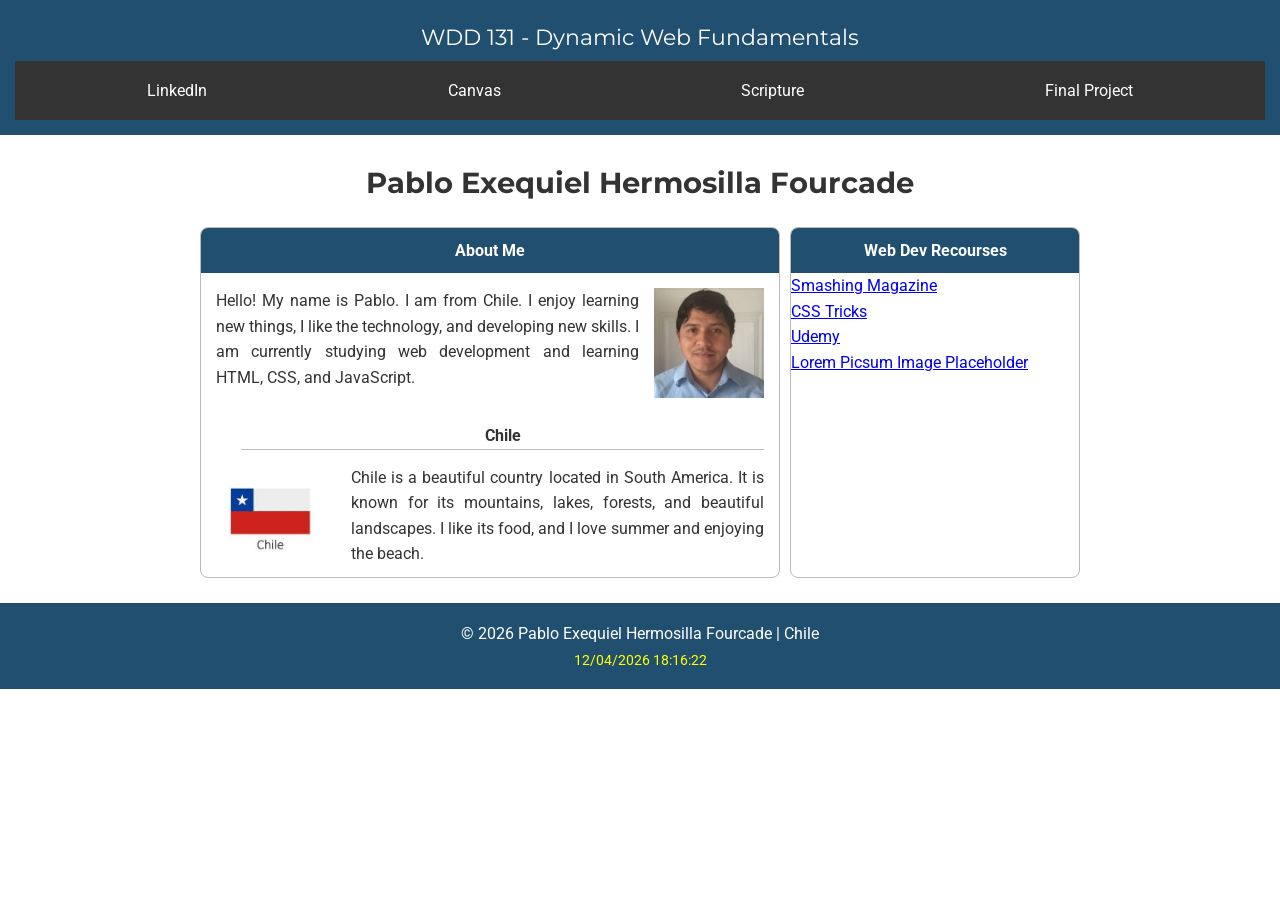
<file: index.html>
<!DOCTYPE html>
<html lang="en">
<head>
    <meta charset="UTF-8">
    <meta name="viewport" content="width=device-width, initial-scale=1.0">
    <title>WDD 131 - Dynamic Web Fundamentals - Pablo Hermosilla</title>
    <meta name="description" content="WDD 131 - Dynamic Web Fundamentals. Pablo Hermosilla">
    <meta name="author" content="Pablo Hermosilla">
    <link rel="preconnect" href="https://fonts.googleapis.com">
    <link rel="preconnect" href="https://fonts.gstatic.com" crossorigin>
    <link href="https://fonts.googleapis.com/css2?family=Roboto:wght@400;500;700&family=Montserrat:wght@400;500;600;700&display=swap" rel="stylesheet">
    <link rel="stylesheet" href="week01/styles/base.css">
    <script src="week01/scripts/getdates.js" defer></script>
</head>
<body>
    <header>
        <span id="course-title">WDD 131 - Dynamic Web Fundamentals</span>
        <nav>
            <a href="https://www.linkedin.com/in/pablohermosilla/" target="_blank">LinkedIn</a>
            <a href="https://www.byupw.instructure.com" target="_blank">Canvas</a>
            <a href="https://www.churchofjesuschrist.org/study/scriptures/bofm/2-ne/4?lang=spa" target="_blank">Scripture</a>
            <a href="#">Final Project</a>
        </nav>
    </header>
    <main>
        <h1>Pablo Exequiel Hermosilla Fourcade</h1>
        <div class="content">
            <section class="card about me">
                <h2>About Me</h2>
                <div class="about-content">
                    <img class="profile" src="week01/images/profile.jpg" alt="pablo photo">
                    <p>
                       Hello! My name is Pablo. I am from Chile.
                        I enjoy learning new things, I like the 
                        technology, and developing new skills.
                        I am currently studying web development and 
                        learning HTML, CSS, and JavaScript. 
                    </p>
                    
                </div>
            

                <div class="country">
                    <h3>Chile</h3>
                        <div class="country-content">
                        <img class="flag" src="week01/images/flag.jpg" alt="chile photo">
                        <p>
                            Chile is a beautiful country located in
                            South America. It is known for its
                            mountains, lakes, forests, and beautiful
                            landscapes. I like its food, and I love summer 
                            and enjoying the beach.
                        </p>   
                        </div>
                </div>
            </section>
            <section class="card recourses">
                <h2>Web Dev Recourses</h2>
                    <ul>
                        <li><a href="https://www.smashingmagazine.com/">Smashing Magazine</a></li>
                        <li><a href="https://css-tricks.com/">CSS Tricks</a></li>
                        <li><a href="https://www.udemy.com/">Udemy</a></li>
                        <li><a href="https://picsum.photos/">Lorem Picsum Image Placeholder</a></li>
                    </ul>
            </section>
        </div>
    </main>
    <footer>
        <p>
             &copy; <span id="currentyear"></span>
            Pablo Exequiel Hermosilla Fourcade |
            Chile
        </p>
        <p id="lastModified"></p>
    </footer>
   
</body>
</html>
</file>
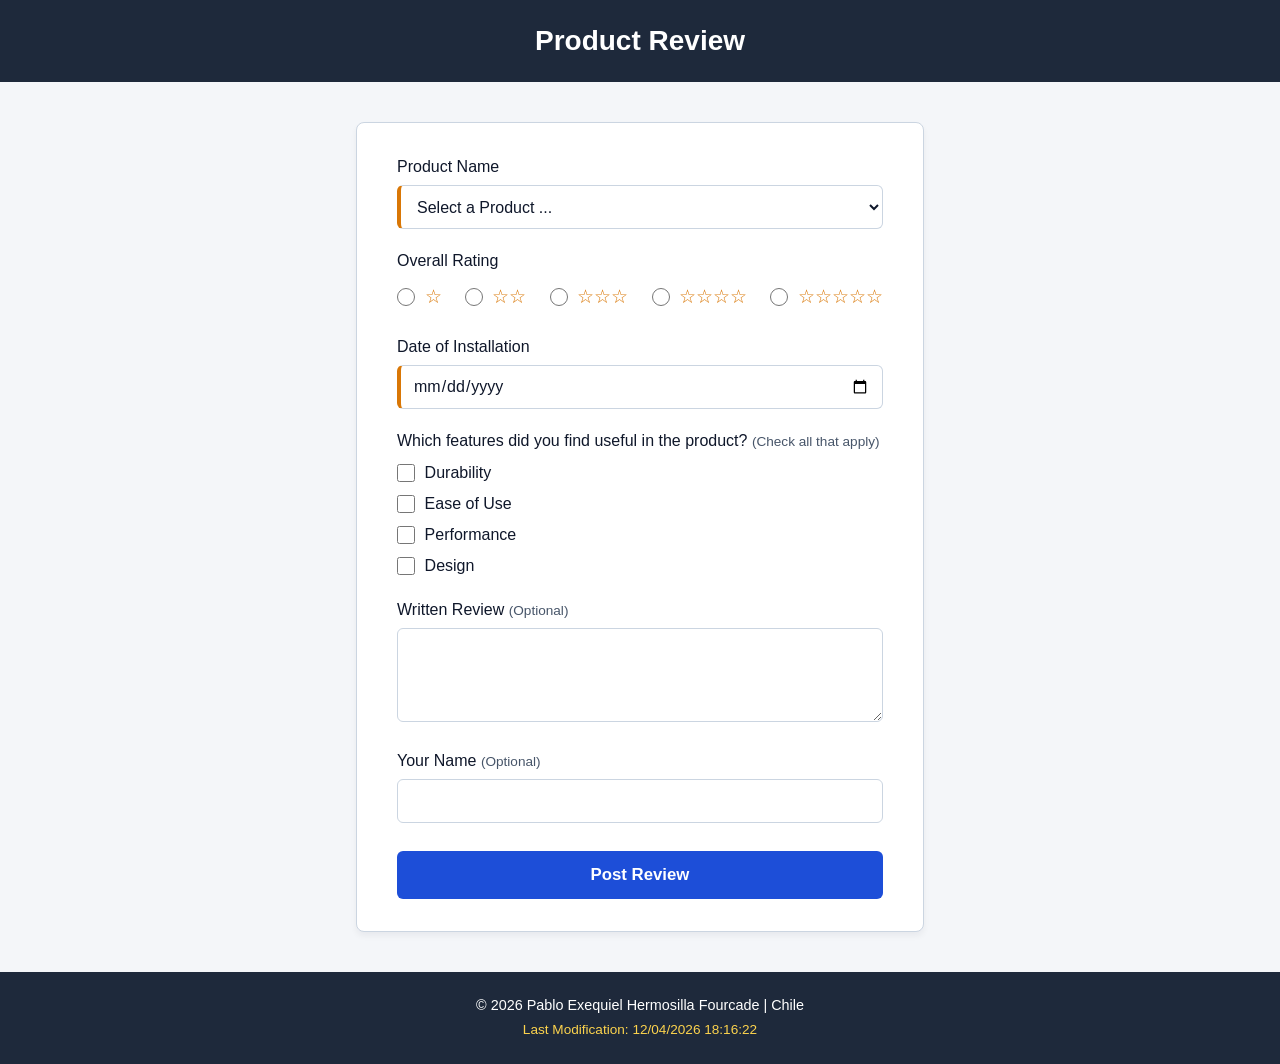
<file: form.html>
<!DOCTYPE html>
<html lang="en">
<head>
    <meta charset="UTF-8">
    <meta name="viewport" content="width=device-width, initial-scale=1.0">
    <title>Form Product</title>
    <meta name="description" content="WDD 131 - Page about Form Product. Pablo Hermosilla">
    <meta name="author" content="Pablo Hermosilla">
    <link rel="preconnect" href="https://googleapis.com">
    <link rel="preconnect" href="https://gstatic.com" crossorigin>
    <link rel="stylesheet" href="styles/form.css">
    <script src="scripts/form.js" defer></script>
</head>
<body>
    <header>
        <h1>Product Review</h1>
    </header>

    <main>
        <form action="review.html" method="get">
            <!-- 1. Product Name -->
            <label for="productName">Product Name</label>
            <select name="productName" id="productName" required>
                <option value="" disabled selected>Select a Product ...</option>
            </select>

            <!-- 2. Overall Rating -->
            <div>Overall Rating</div>
            <div class="stars">
                <label for="onestar"><input type="radio" id="onestar" name="stars" value="1" required>&star;</label>
                <label for="twostar"><input type="radio" id="twostar" name="stars" value="2" required>&star;&star;</label>
                <label for="threestar"><input type="radio" id="threestar" name="stars" value="3" required>&star;&star;&star;</label>
                <label for="fourstar"><input type="radio" id="fourstar" name="stars" value="4" required>&star;&star;&star;&star;</label>
                <label for="fivestar"><input type="radio" id="fivestar" name="stars" value="5" required>&star;&star;&star;&star;&star;</label>
            </div>

            <!-- 3. Date of Installation -->
            <label for="installDate">Date of Installation</label>
            <input type="date" id="installDate" name="installDate" required>

            <!-- 4. Useful Features -->
            <div>Which features did you find useful in the product? <span>(Check all that apply)</span></div>
            <label for="durability"><input type="checkbox" id="durability" name="features" value="durability"> Durability</label>
            <label for="ease"><input type="checkbox" id="ease" name="features" value="ease"> Ease of Use</label>
            <label for="performance"><input type="checkbox" id="performance" name="features" value="performance"> Performance</label>
            <label for="design"><input type="checkbox" id="design" name="features" value="design"> Design</label>

            <!-- 5. Written Review -->
            <label for="review">Written Review <span>(Optional)</span></label>
            <textarea id="review" name="review" rows="4"></textarea>

            <!-- 6. User Name -->
            <label for="userName">Your Name <span>(Optional)</span></label>
            <input type="text" id="userName" name="userName">

            <!-- 7. Submit Button -->
            <input type="submit" value="Post Review">
        </form>
    </main>

    <footer>
        <p>
            &copy; <span id="currentyear"></span>
            Pablo Exequiel Hermosilla Fourcade |
            Chile
        </p>
        <p id="lastModified"></p>
    </footer>
</body>
</html>
</file>
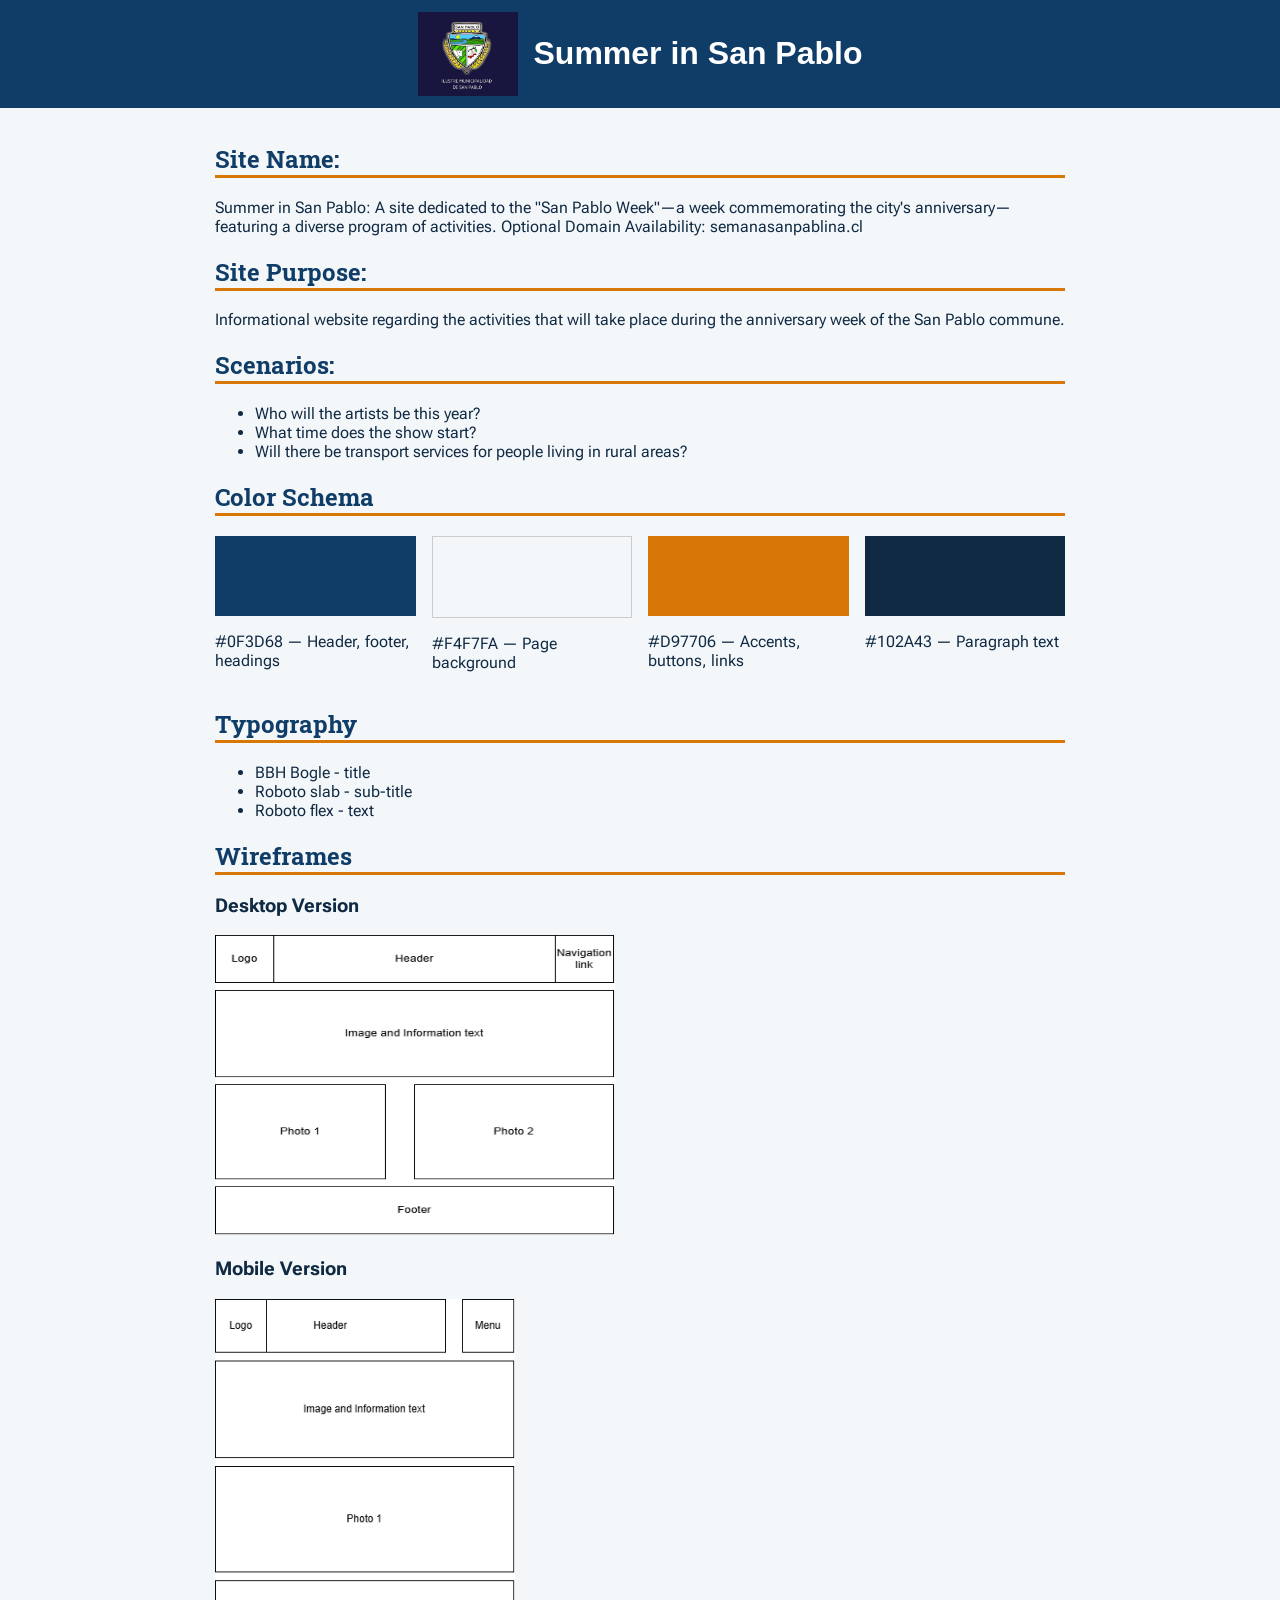
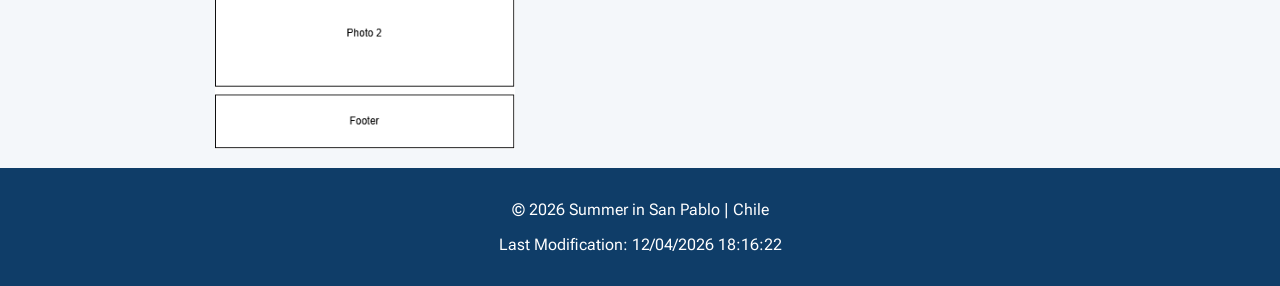
<file: project/siteplan.html>
<!DOCTYPE html>
<html lang="en">
<head>
    <meta charset="UTF-8">
    <meta name="viewport" content="width=device-width, initial-scale=1.0">
    <title>Site Plan - Summer in San Pablo</title>
    <meta name="description" content="Site plan for information about summer in San Pablo city - Chile.">
    <meta name="author" content="Pablo Hermosilla">
    <link rel="preconnect" href="https://fonts.googleapis.com">
    <link rel="preconnect" href="https://fonts.gstatic.com" crossorigin>
    <link href="https://fonts.googleapis.com/css2?family=BBH+Bogle&family=Roboto+Flex:opsz,wght,XOPQ,XTRA,YOPQ,YTDE,YTFI,YTLC,YTUC@8..144,100..1000,96,468,79,-203,738,514,712&family=Roboto+Slab:wght@100..900&display=swap" rel="stylesheet">
    <link rel="stylesheet" href="styles/siteplan.css">
    <script src="scripts/siteplan.js" defer></script>
 
</head>
<body>
    <header>
        <h1><img src="images/logo-san-pablo.jpg" alt="logo San Pablo" width="250" height="250"> Summer in San Pablo</h1>
    </header>

    <main>
        <h2>Site Name:</h2>
        <p>Summer in San Pablo: A site dedicated to the "San Pablo Week"—a week
            commemorating the city's anniversary—featuring a diverse program of activities.
        
        Optional Domain Availability: semanasanpablina.cl</p>    

        <h2>Site Purpose:</h2>
        <p>Informational website regarding the activities that will take place during
            the anniversary week of the San Pablo commune.</p>

        <h2>Scenarios:</h2>
        <ul>
            <li>Who will the artists be this year?</li>
            <li>What time does the show start?</li>
            <li>Will there be transport services for people living in rural areas?</li> 
        </ul>

        <h2>Color Schema</h2>
        <div class="color-palette">
            <div class="color-card">
                <div class="schema-primary"></div>
                <p>#0F3D68 — Header, footer, headings</p>   
            </div>

            <div class="color-card">
                <div class="schema-bg"></div>
                <p>#F4F7FA — Page background</p>
            </div>

            <div class="color-card">
                <div class="schema-accent"></div>
                <p>#D97706 — Accents, buttons, links</p>
            </div>

            <div class="color-card">
                <div class="schema-text"></div>
                <p>#102A43 — Paragraph text</p>
            </div>
        </div> 
        <h2>Typography</h2>
        <ul>
            <li>BBH Bogle - title</li>
            <li>Roboto slab - sub-title</li>
            <li> Roboto flex - text</li>
        </ul>

        <h2>Wireframes</h2>
        <h3>Desktop Version</h3>
        <img src="images/desktop-version.png" alt="desktop version" width="400" height="300">
        <h3>Mobile Version</h3>
        <img src="images/mobile-version.png" alt="mobile version" width="300" height="450">
    </main>

     <footer>
         <p>
             &copy; <span id="currentyear"></span>
            Summer in San Pablo |
            Chile
        </p>
        <p id="lastModified"></p>
    </footer>
</body>
</html>
</file>
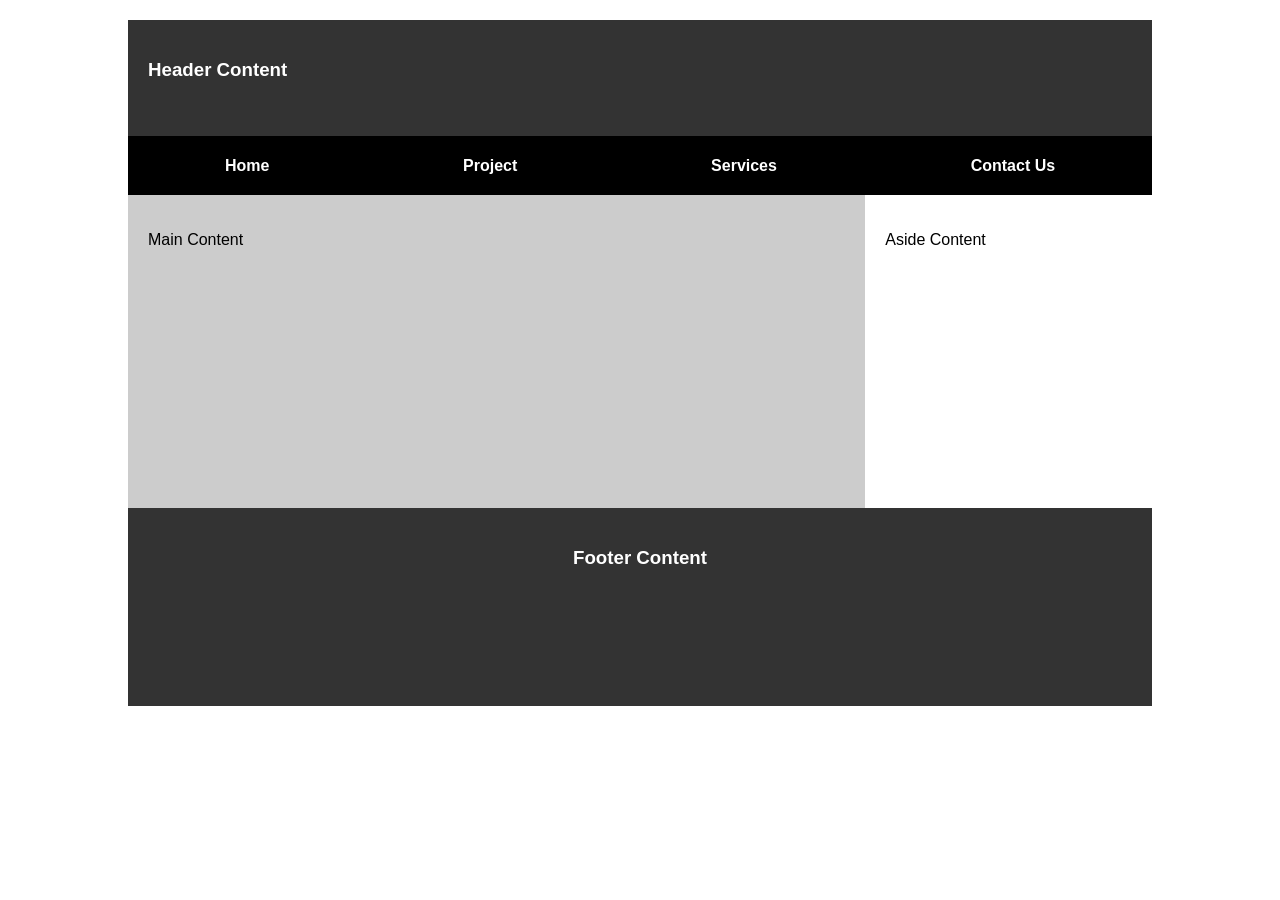
<file: week01/basic-layout.html>
<!DOCTYPE html>
<html lang="en">
<head>
    <meta charset="UTF-8">
    <meta name="viewport" content="width=device-width, initial-scale=1.0">
    <title>Pablo Hermosilla WDD 131</title>
    <link rel="stylesheet" href="styles/layout.css">
</head>
<body>
    <div class="contenedor">
        <header>
            <h3> Header Content </h3>
        </header>
        <nav>
            <a href="#">Home</a>
            <a href="#">Project</a>
            <a href="#">Services</a>
            <a href="#">Contact Us</a>
        </nav>

        <div class="content">
            <main>
                <p>Main Content</p>
            </main>
            <aside>
                <p>Aside Content</p>
            </aside>
        </div>
        <footer>
            <h3>Footer Content</h3>
        </footer>
    </div>
</body>
</html>
</file>
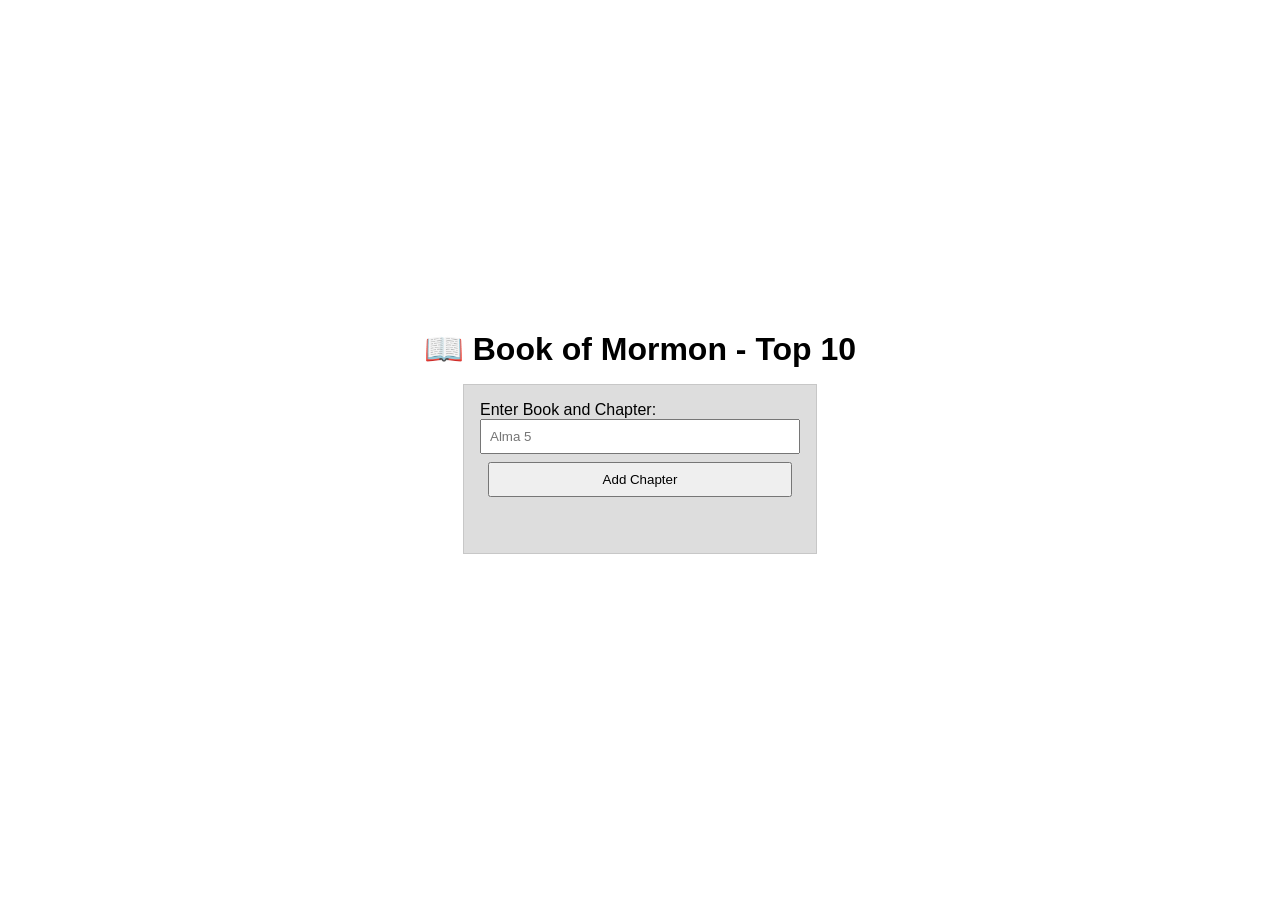
<file: week02/bom.html>
<!DOCTYPE html>
<html lang="en">
<head>
    <meta charset="UTF-8">
    <meta name="viewport" content="width=device-width, initial-scale=1.0">
    <link rel="stylesheet" href="styles/bom.css">
    
    <title>BOM</title>
</head>
<body>
    <h1>📖 Book of Mormon - Top 10</h1>
<main>
	<label for="favchap">Enter Book and Chapter: </label>
	<input type="text" id="favchap" placeholder="Alma 5">
	<button type="submit">Add Chapter</button>
	<ul id="list"></ul>
    
</main>
<script src="scripts/bom.js" defer></script>
</body>
</html>
</file>
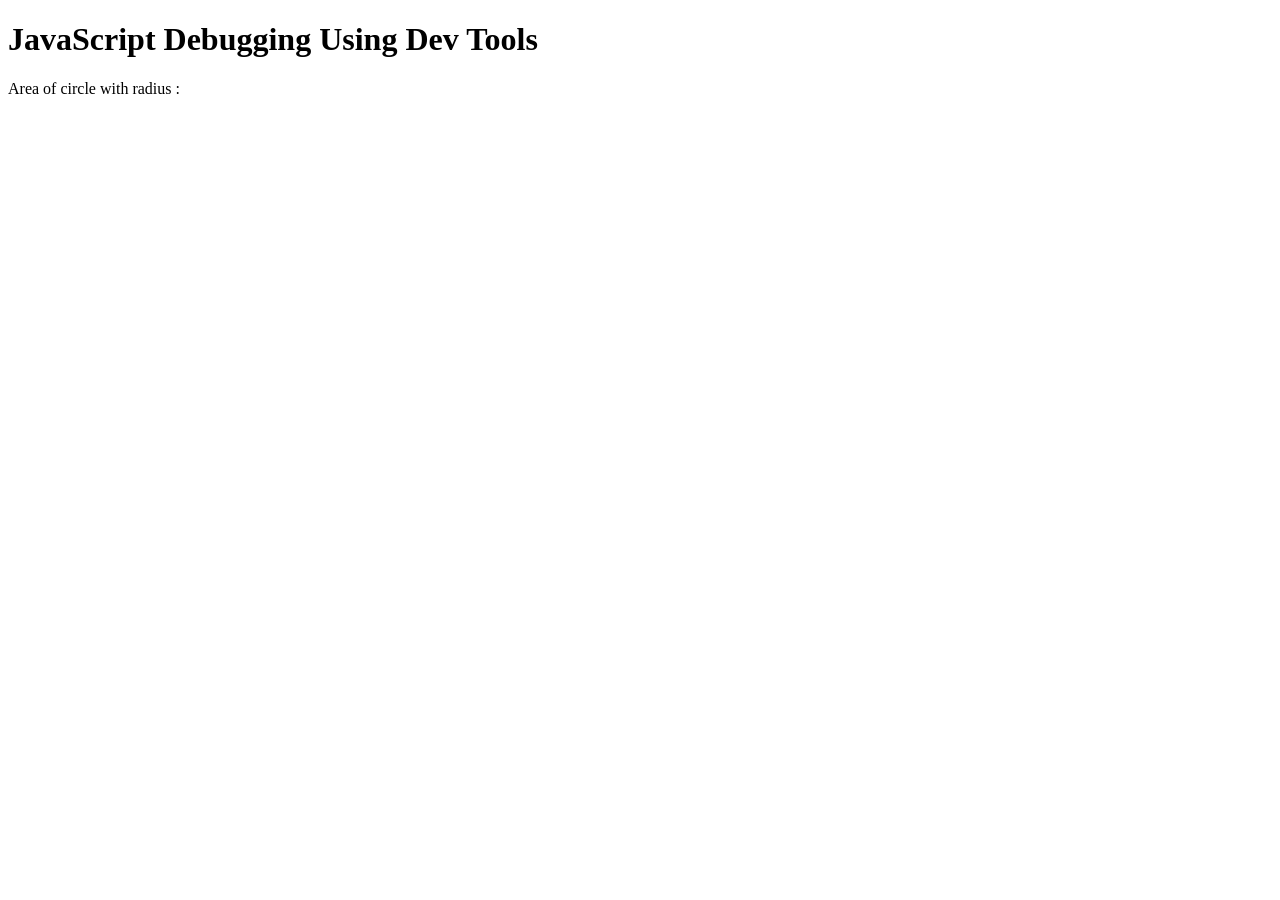
<file: week02/debugging.html>
<!DOCTYPE html>
<html lang="en">
<head>
    <meta charset="UTF-8">
    <meta name="viewport" content="width=device-width, initial-scale=1.0">
    <title>Document</title>
    <script src="scripts/debugging.js" defer></script>
</head>
<body>
    <h1>JavaScript Debugging Using Dev Tools</h1>
    <p>Area of circle with radius <span id="radius"></span>: <span id="area"></span></p>
</body>
</html>
</file>
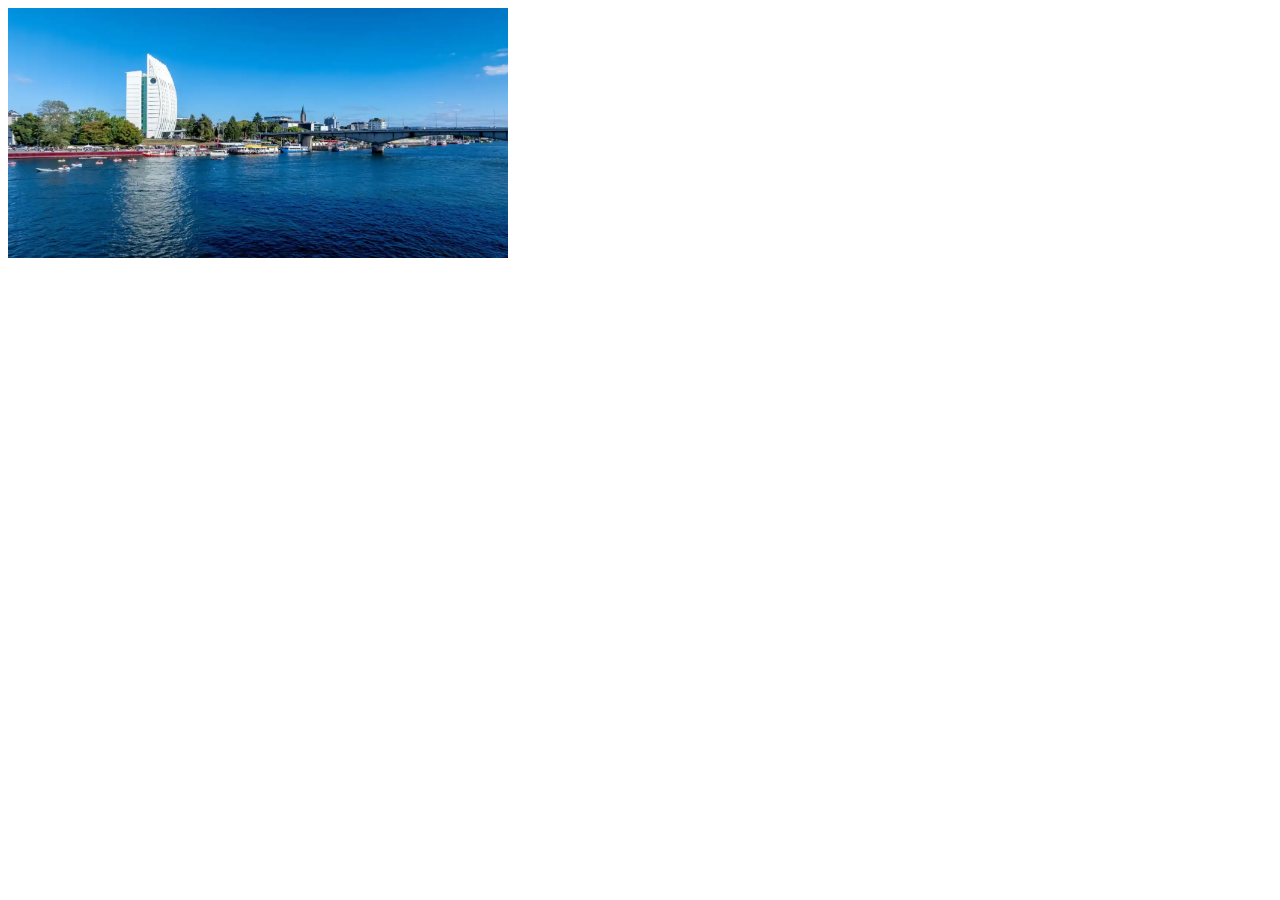
<file: week03/responsive-images.html>
<!DOCTYPE html>
<html lang="en">
<head>
    <meta charset="UTF-8">
    <meta name="viewport" content="width=device-width, initial-scale=1.0">
    <title>Document</title>
</head>
<body>
    <main>
        <div class="hero">
            <picture>
                <source srcset="images/hero-large.webp" media="(min-width: 1000px)">
                <source srcset="images/hero-medium.webp" media="(min-width: 500px)">
                 <img src="images/hero-small.webp" alt="Temple Concepcion Chile" width="500" height="250">
            </picture>
        </div>
    </main>
    
</body>
</html>
</file>
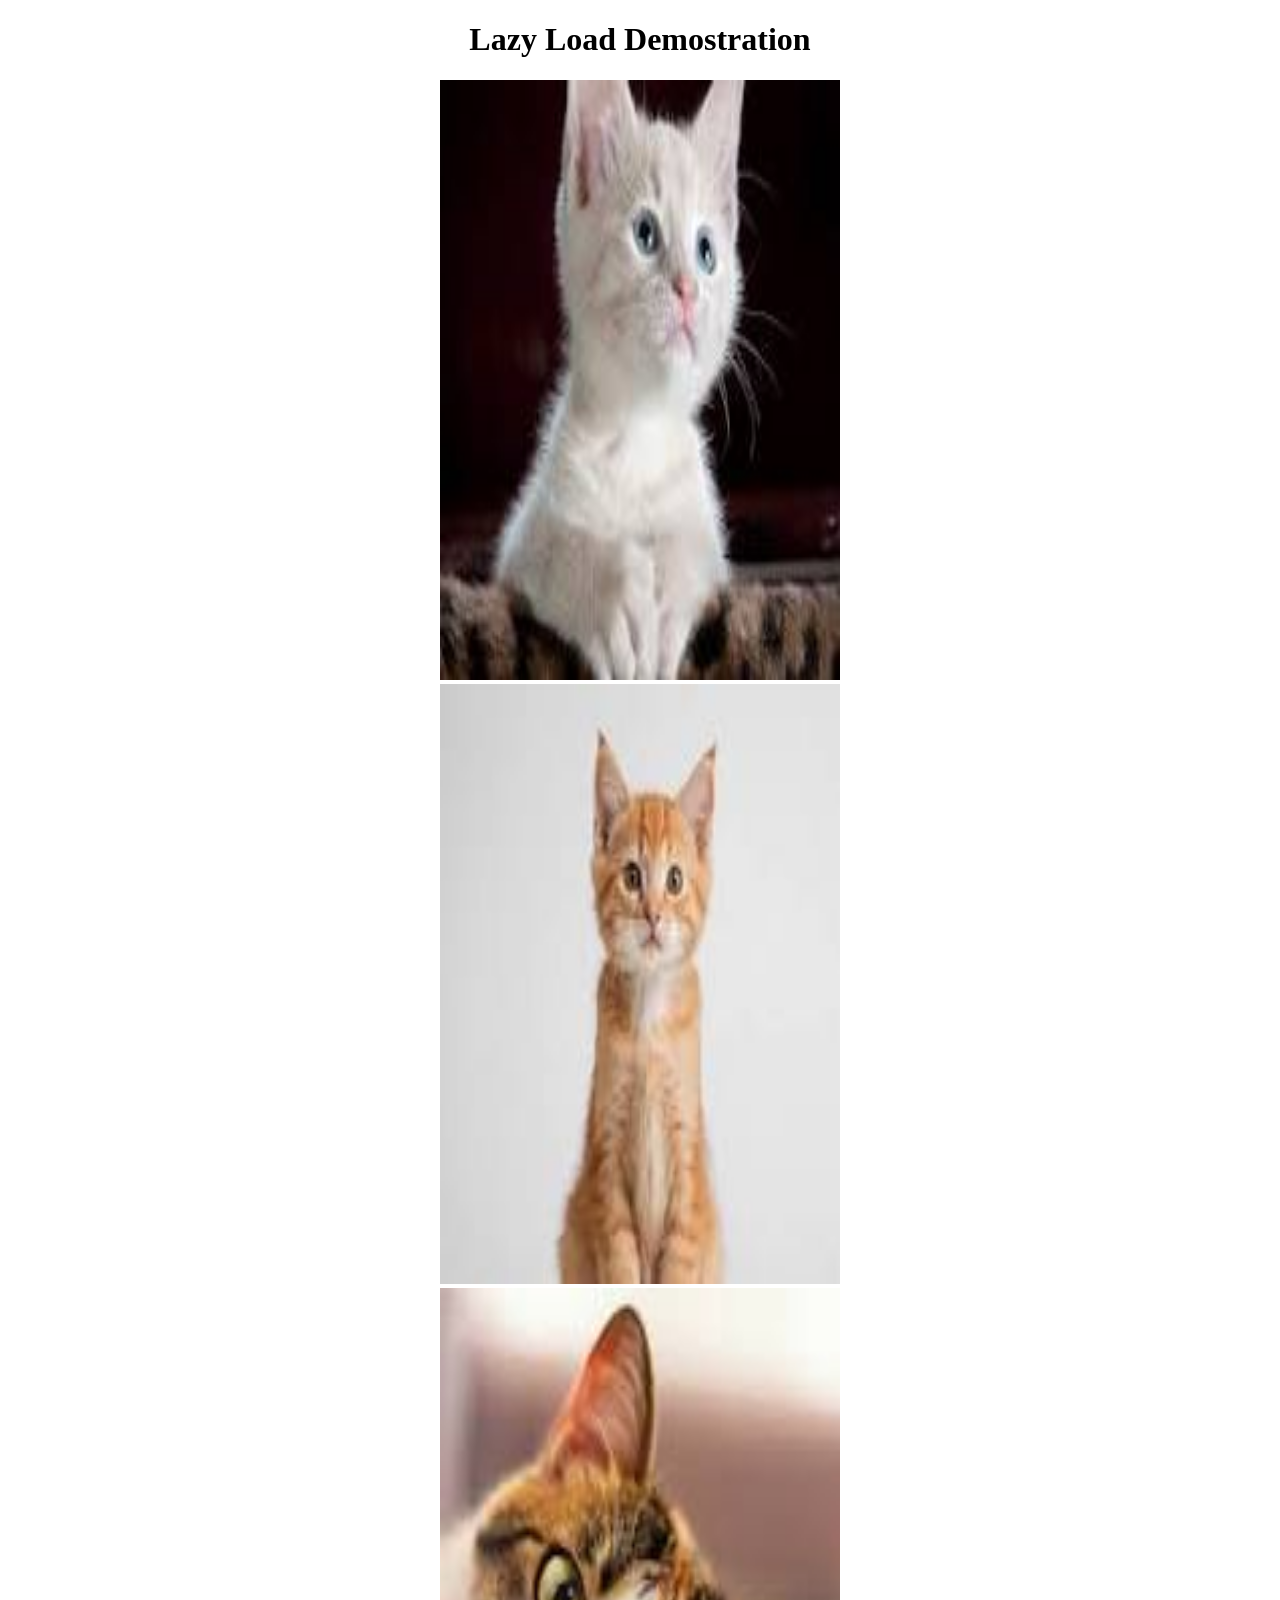
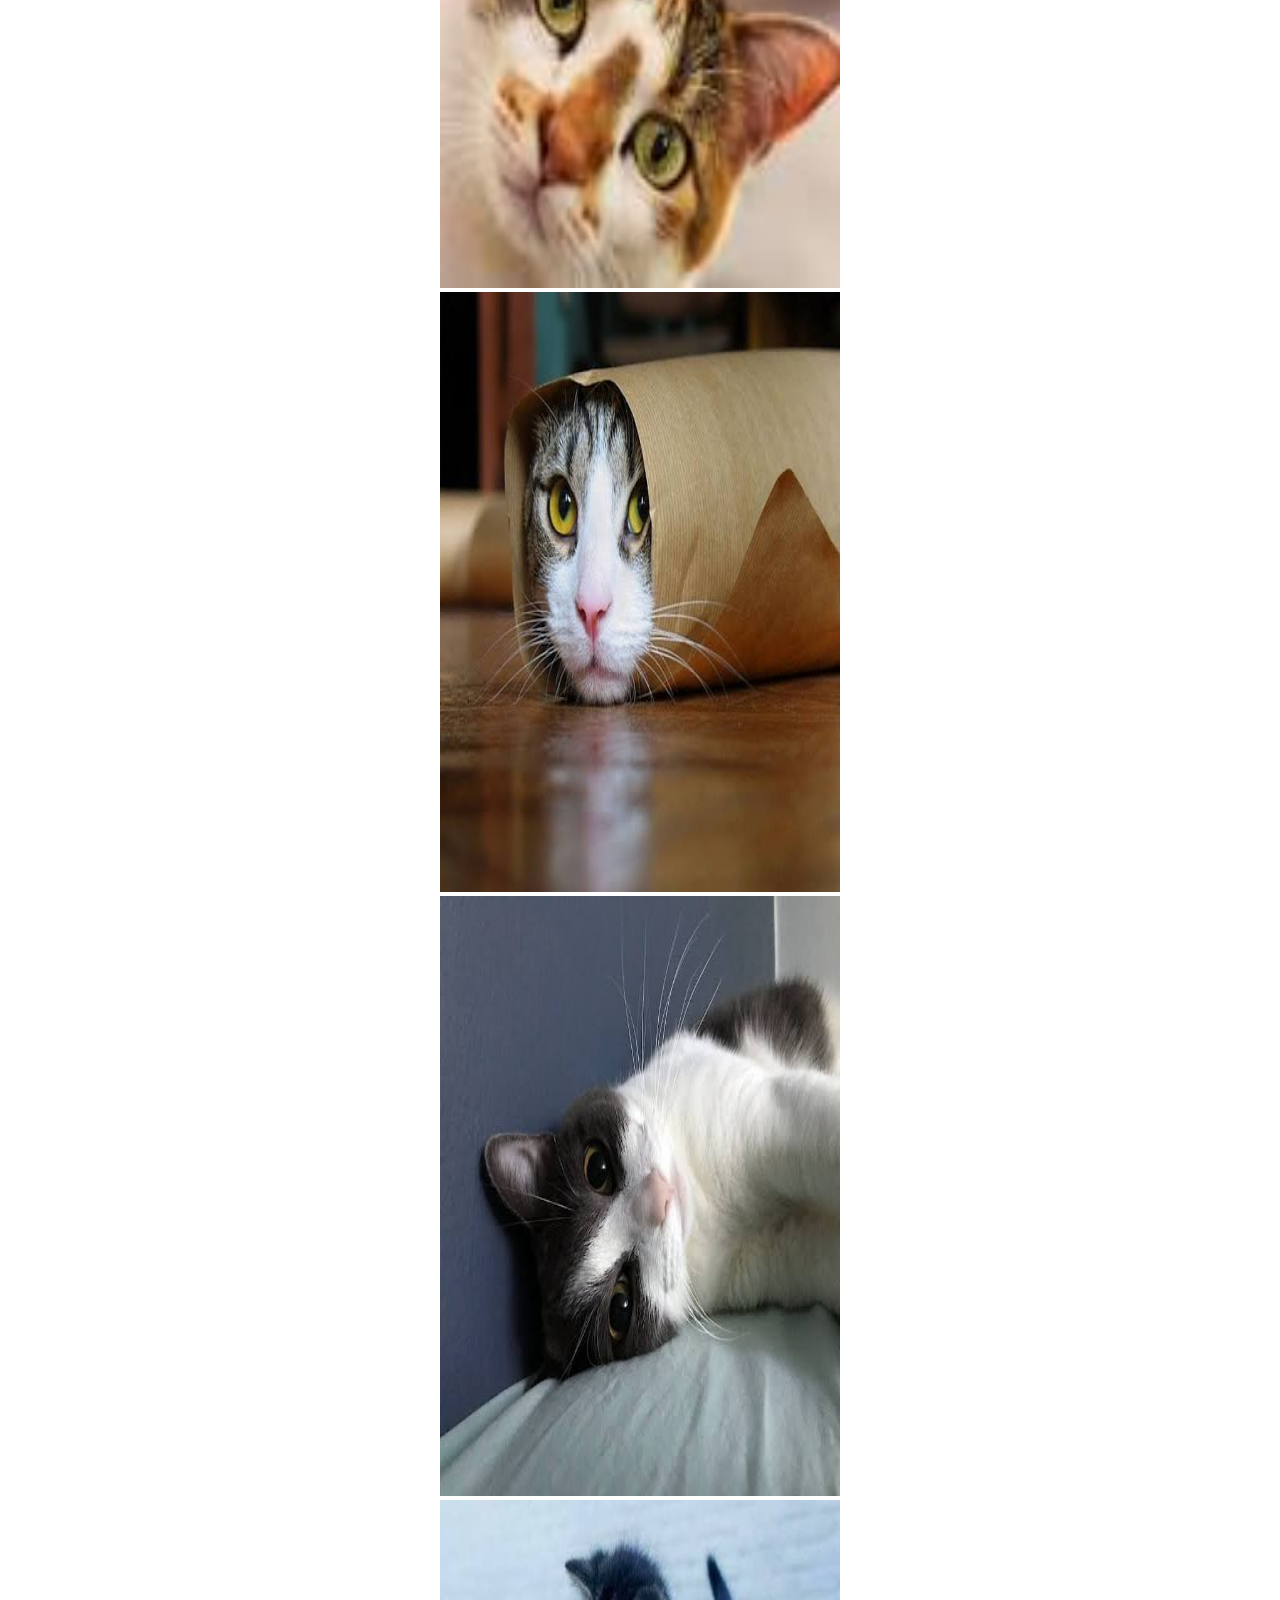
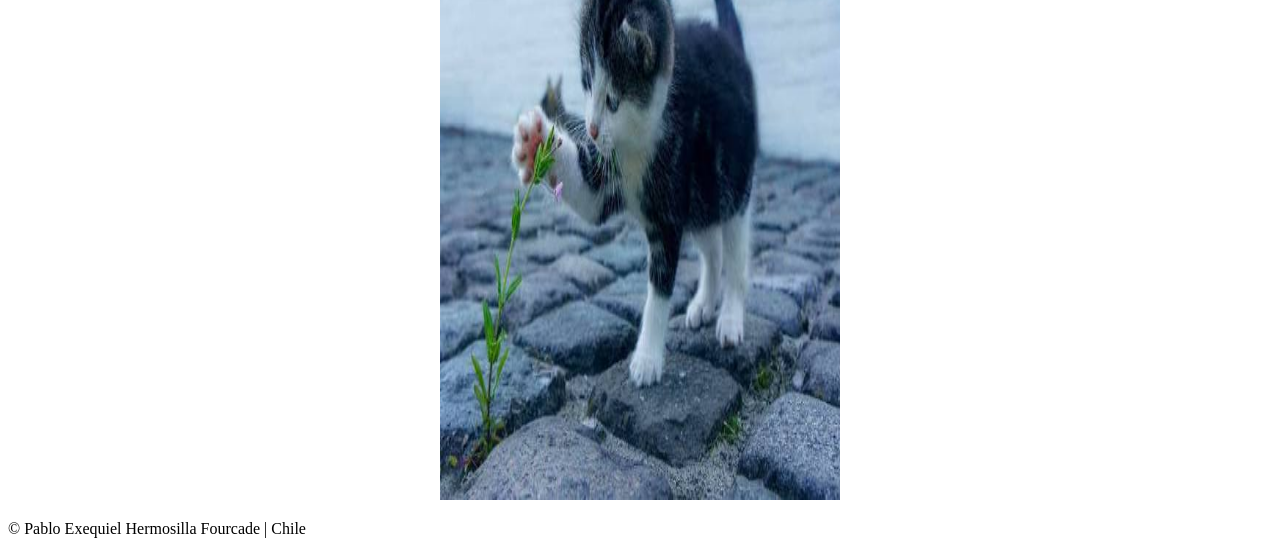
<file: week04/lazyload.html>
<!DOCTYPE html>
<html lang="en">
<head>
    <meta charset="UTF-8">
    <meta name="viewport" content="width=device-width, initial-scale=1.0">
    <title>Lazy load demostration</title>
    <meta name="author" content="Pablo Hermosilla">
    <link rel="stylesheet" href="styles/lazyload.css">
</head>

<body>
    <header>
        <h1>Lazy Load Demostration</h1>
    </header>

    <main>
        <picture>
            <img src="images/gato1.jpg" alt="image gato 1" loading="lazy" width="400" height="600">
        </picture>
        <picture>
            <img src="images/gato2.jpg" alt="image gato 2" loading="lazy" width="400" height="600">
        </picture>
        <picture>
            <img src="images/gato3.jpg" alt="image gato 3" loading="lazy" width="400" height="600">
        </picture>
        <picture>
            <img src="images/gato4.jpg" alt="image gato 4" loading="lazy" width="400" height="600">
        </picture>
        <picture>
            <img src="images/gato5.jpg" alt="image gato 5" loading="lazy" width="400" height="600">
        </picture>
        <picture>
            <img src="images/gato6.jpg" alt="image gato 6" loading="lazy" width="400" height="600">
        </picture>
    </main>

    <footer>
        <p>
             &copy; <span id="currentyear"></span>
            Pablo Exequiel Hermosilla Fourcade |
            Chile
        </p>
        <p id="lastModified"></p>
    </footer>
    
</body>
</html>
</file>
<file: week01/styles/base.css>
/* GENERAL */

* {
    margin: 0;
    padding: 0;
    box-sizing: border-box;
}

body {
    font-family: 'Roboto', sans-serif;
    color: #333;
    line-height: 1.6;
}


/* HEADER */

header {
    background-color: #214f70;
    color: white;
    padding: 15px;
}

#course-title {
    display: block;
    text-align: center;
    font-family: 'Montserrat', sans-serif;
    font-size: 1.4rem;
    padding: 5px;
}


/* NAVIGATION */

nav {
    display: flex;
    justify-content: space-around;
    align-items: center;
    background-color: #333;
    padding: 12px;
}

nav a {
    color: white;
    text-decoration: none;
    padding: 5px 15px;
    transition: 0.3s;
}

nav a:hover {
    background-color: #214f70;
    color: white;
    border-radius: 4px;
}


/* MAIN */

main {
    max-width: 900px;
    margin: 25px auto;
    padding: 0 10px;
}

h1 {
    text-align: center;
    font-family: 'Montserrat', sans-serif;
    font-size: 1.8rem;
    margin-bottom: 20px;
}


/* MAIN GRID */

.content {
    display: grid;
    grid-template-columns: 2fr 1fr;
    gap: 10px;
    align-items: stretch;
}


/* CARDS */

.card {
    border: 1px solid #bbb;
    border-radius: 8px;
    overflow: hidden;
}

.card h2 {
    background-color: #214f70;
    color: white;
    text-align: center;
    font-size: 1rem;
    padding: 10px;
}


/* ABOUT ME */

.about-content {
    padding: 15px;
    min-height: 140px;
}

.about-content p {
    text-align: justify;
}

img.profile {
    width: 110px !important;
    height: auto !important;
    float: right;
    margin: 0 0 10px 15px;
    object-fit: cover;
}


/* COUNTRY */

.country {
    clear: both;
    padding: 10px 15px;
}

.country h3 {
    text-align: center;
    border-bottom: 1px solid #bbb;
    margin: 0 0 15px 25px;
    font-size: 1rem;
}

.country-content {
    display: grid;
    grid-template-columns: 120px 1fr;
    gap: 15px;
    align-items: center;
}

img.flag {
    width: 110px;
    height: auto;
    object-fit: contain;
}

.country-content p {
    text-align: justify;
}


/* RESOURCES */

.resources ul {
    padding: 90px 20px 20px 35px;
}

.resources li {
    margin-bottom: 3px;
}

.resources a {
    color: blue;
}


/* FOOTER */

footer {
    background-color: #214f70;
    color: white;
    text-align: center;
    padding: 15px;
    margin-top: 20px;
}

footer p {
    margin: 3px;
}

#lastModified {
    color: yellow;
    font-size: 0.85rem;
}


/* RESPONSIVE */

@media screen and (max-width: 650px) {

    .content {
        grid-template-columns: 1fr;
    }

    nav {
        flex-direction: column;
        gap: 10px;
    }

    .country-content {
        grid-template-columns: 1fr;
        text-align: center;
    }

    .flag {
        margin: auto;
    }

}
</file>
<file: styles/form.css>
:root {
    --bg-page: #F4F6F9;
    --slate-dark: #1E293B;
    --card-bg: #FFFFFF;
    --text-main: #0F172A;
    --text-muted: #475569;
    --border-color: #CBD5E1;
    --primary-btn: #1D4ED8;
    --primary-hover: #1E40AF;
    --accent-amber: #D97706;
}

* {
    box-sizing: border-box;
    margin: 0;
    padding: 0;
}

body {
    font-family: 'Poppins', sans-serif;
    background-color: var(--bg-page);
    color: var(--text-main);
    line-height: 1.5;
    display: flex;
    flex-direction: column;
    min-height: 100vh;
}

header, footer {
    background-color: var(--slate-dark);
    color: #FFFFFF;
    text-align: center;
    padding: 1.25rem 1rem;
}

header h1 {
    font-size: 1.75rem;
    font-weight: 700;
}

main {
    flex: 1;
    width: 100%;
    max-width: 540px;
    margin: 1.5rem auto;
    padding: 0 1rem;
}

/* Tarjeta del Formulario y de Confirmación (review.html) */
form, .confirmation-card {
    background-color: var(--card-bg);
    border: 1px solid var(--border-color);
    border-radius: 8px;
    padding: 1.5rem;
    box-shadow: 0 4px 6px rgba(15, 23, 42, 0.05);
}

/* Etiquetas y encabezados de grupo (Proximidad y Alineación) */
form > label,
form > div:not(.stars) {
    display: block;
    font-weight: 500;
    margin-top: 1.25rem;
    margin-bottom: 0.4rem;
    color: var(--text-main);
}

form > label:first-child {
    margin-top: 0;
}

label span,
div span {
    font-weight: 400;
    font-size: 0.85rem;
    color: var(--text-muted);
}

/* Entradas de texto, select y textarea (Repetición y Usabilidad) */
select,
input[type="date"],
input[type="text"],
textarea {
    width: 100%;
    min-height: 44px;
    padding: 0.6rem 0.75rem;
    font-family: inherit;
    font-size: 1rem;
    color: var(--text-main);
    background-color: #FFFFFF;
    border: 1px solid var(--border-color);
    border-radius: 6px;
    transition: border-color 0.2s, box-shadow 0.2s;
}

select:focus,
input:focus,
textarea:focus {
    outline: none;
    border-color: var(--primary-btn);
    box-shadow: 0 0 0 3px rgba(29, 78, 216, 0.15);
}

/* Borde izquierdo ámbar para identificar campos obligatorios */
select:required,
input[type="date"]:required {
    border-left: 4px solid var(--accent-amber);
}

/* Calificación con estrellas */
.stars {
    display: flex;
    flex-direction: column;
    gap: 0.35rem;
}

.stars label {
    display: flex;
    align-items: center;
    gap: 0.6rem;
    font-weight: 400;
    color: var(--accent-amber);
    font-size: 1.2rem;
    cursor: pointer;
    padding: 0.2rem 0;
}

/* Casillas de verificación (Checkboxes) */
label[for="durability"],
label[for="ease"],
label[for="performance"],
label[for="design"] {
    display: flex;
    align-items: center;
    gap: 0.6rem;
    font-weight: 400;
    margin-top: 0.45rem;
    margin-bottom: 0.25rem;
    cursor: pointer;
}

input[type="radio"],
input[type="checkbox"] {
    width: 18px;
    height: 18px;
    accent-color: var(--accent-amber);
    cursor: pointer;
}

/* Botón de envío y enlace de retorno */
input[type="submit"], .back-btn {
    display: block;
    width: 100%;
    min-height: 48px;
    margin-top: 1.75rem;
    background-color: var(--primary-btn);
    color: #FFFFFF;
    font-family: inherit;
    font-size: 1.05rem;
    font-weight: 700;
    border: none;
    border-radius: 6px;
    cursor: pointer;
    text-align: center;
    text-decoration: none;
    line-height: 48px;
    transition: background-color 0.2s;
}

input[type="submit"]:hover, .back-btn:hover {
    background-color: var(--primary-hover);
}

/* Estilos de la tarjeta de confirmación (review.html) */
.confirmation-card {
    text-align: center;
}

.confirmation-card h2 {
    color: var(--slate-dark);
    margin-bottom: 0.5rem;
}

.counter-box {
    margin-top: 1.25rem;
    padding: 0.75rem;
    background-color: var(--bg-page);
    border-radius: 6px;
    font-size: 1.05rem;
}

/* Pie de página */
footer p {
    font-size: 0.9rem;
    margin: 0.2rem 0;
}

#lastModified {
    color: #FCD34D;
    font-size: 0.85rem;
}

/* Consultas de medios para pantallas medianas y de escritorio */
@media screen and (min-width: 600px) {
    main {
        max-width: 600px;
        margin: 2.5rem auto;
    }

    form, .confirmation-card {
        padding: 2rem 2.5rem;
    }

    .stars {
        flex-direction: row;
        justify-content: space-between;
    }
}
</file>
<file: project/styles/siteplan.css>
:root{
  --primary-color:#0F3D68;
  --bg-color:#F4F7FA;
  --accent-color:#D97706;
  --text-color:#102A43;
}

body{
  background-color: var(--bg-color);
  color: var(--text-color);
  margin: 0;
  font-family: "Roboto Flex", sans-serif;
}

header{
  background-color: #0F3D68;
  padding: 0.75rem 1rem;
}
header img{
  width: 100px;
  height: auto;
}

h1{
  font-family: "BBH Bogle", sans-serif;
  display: flex;
  align-items: center;
  gap: 1rem;
  justify-content: center;
  color:white;
  margin: 0;
}

main{
  max-width: 850px;
  margin: 0 auto;
  padding: 15px;
}

h2{
  font-family: "Roboto Slab", serif;
  color: #0F3D68;
  border-bottom: 3px solid #D97706;
}

.color-palette{
  display: grid;
  grid-template-columns: repeat(auto-fit, minmax(160px, 1fr));
  gap: 1rem;
}

.schema-primary, .schema-bg, .schema-accent, .schema-text{
  height: 80px;
}

.schema-primary{
  background-color: #0F3D68;
}
.schema-bg{
  border: 1px solid #ccc;
  background-color: #F4F7FA;
}

.schema-accent{
  background-color: #D97706;
}

.schema-text{
  background-color: #102A43;
}
footer{
  background-color: #0F3D68;
  color:white;
  text-align: center;
  padding: 1rem;
}
</file>
<file: week01/styles/layout.css>
/* Configuración general */
* {
    box-sizing: border-box;
}

body {
    margin: 0;
    padding: 0;
    font-family: Arial, sans-serif;
}

/* Contenedor central */
.contenedor {
    width: 80%;
    margin: 20px auto;
}

/* Encabezado */
header {
    background-color: #333333;
    color: white;
    height: 116px;
    padding: 20px;
}

/* Barra de navegación */
nav {
    background-color: black;
    height: 59px;
    display: flex;
    justify-content: space-around;
    align-items: center;
}

nav a {
    color: white;
    text-decoration: none;
    font-weight: bold;
}

/* Contenido principal y lateral */
.content {
    display: flex;
    align-items: stretch;
    min-height: 313px;
}

main {
    background-color: #CCCCCC;
    width: 72%;
    padding: 20px;
}

aside {
    background-color: white;
    width: 28%;
    padding: 20px;
}

/* Pie de página */
footer {
    background-color: #333333;
    color: white;
    height: 198px;
    padding: 20px;
    text-align: center;
}
</file>
<file: week02/styles/bom.css>
* {
	margin: 0;
	padding: 0;
}

body {
	height: 100vh;
	display: flex;
	flex-direction: column;
	align-items: center;
	justify-content: center;
	font-family: Acme, Arial, sans-serif;
}

h1 {
	font-size: 1.5rem;
}

main {
	margin: 1rem auto;
	border: 1px solid rgb(0 0 0 / 0.1);
	padding: 1rem;
	background-color: #ddd;
	display: flex;
	flex-direction: column;
}

input,
button {
	padding: 0.5rem;
}

button {
	margin: 0.5rem;
}

.delete {
	width: fit-content;
}

.input {
	display: flex;
	gap: 1rem;
}

.list {
	padding: 0.5rem;
}

ul {
	margin: 1rem;
	list-style: none;
}

li {
	display: flex;
	align-items: center;
	justify-content: space-between;
}

@media only screen and (min-width: 32.5em) {
	h1 {
		font-size: 2rem;
	}

	main {
		width: 320px;
	}
}
</file>
<file: week04/styles/lazyload.css>
h1{
    text-align: center;
}

main{
    margin: 0 auto;
    width: 400px;
    display: flex;
    flex-direction: column;
}

img{
    width: 100%;
    background: #000;
    animation: fade 10s;
}

@keyframes fade {
    0%{
        opacity: 0;
    }

    100%{
        opacity: 1;
    }

}
</file>
